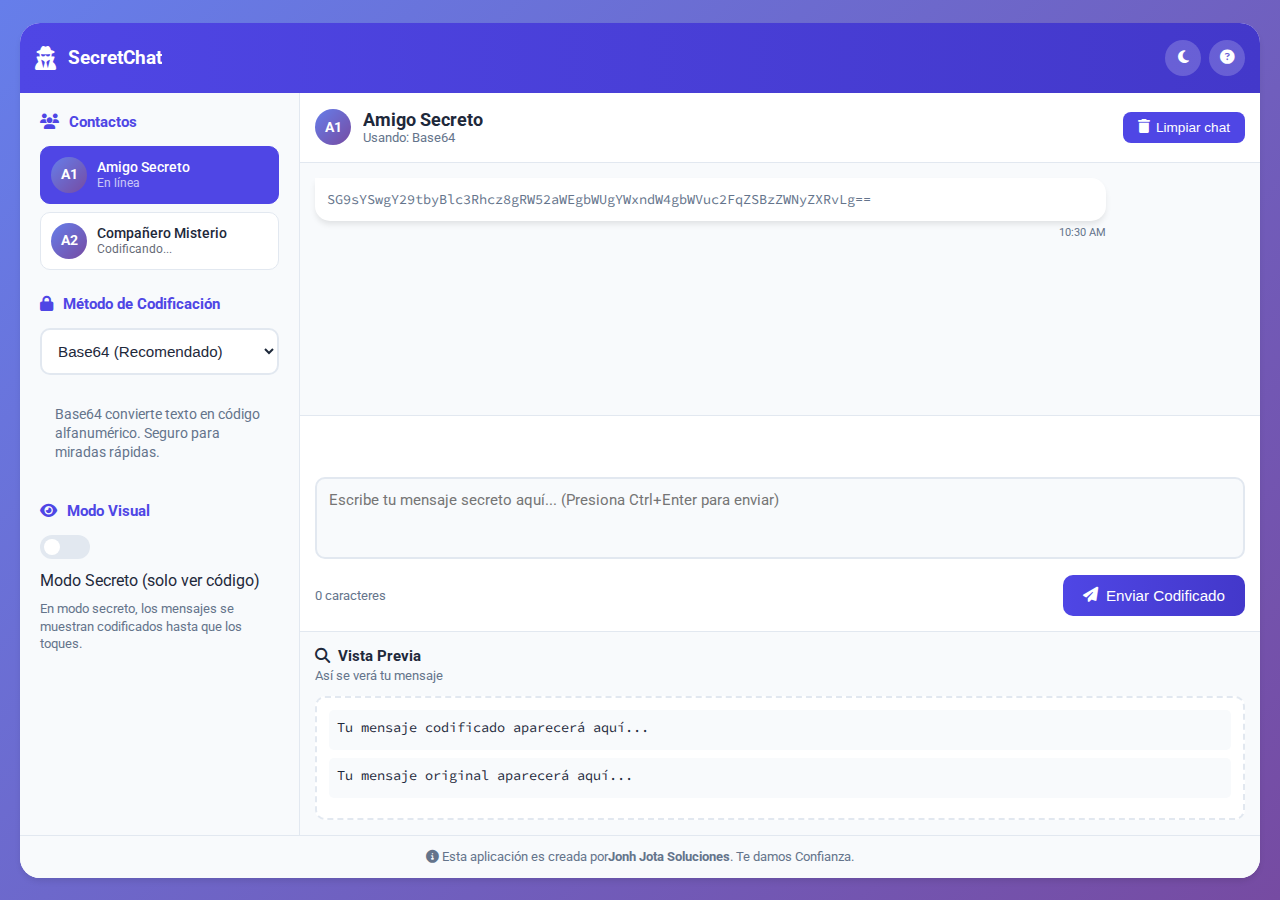
<file: index.html>
<!DOCTYPE html>
<html lang="es">
<head>
    <meta charset="UTF-8">
    <meta name="viewport" content="width=device-width, initial-scale=1.0">
    <title>SecretChat - Mensajes Codificados</title>
    <link rel="stylesheet" href="style.css">
    <link rel="stylesheet" href="https://cdnjs.cloudflare.com/ajax/libs/font-awesome/6.4.0/css/all.min.css">
    <link href="https://fonts.googleapis.com/css2?family=Roboto:wght@300;400;500;700&family=Source+Code+Pro&display=swap" rel="stylesheet">
</head>
<body>
    <div class="app-container">
        <!-- Encabezado -->
        <header class="app-header">
    <div class="header-left">
        <button class="sidebar-toggle" id="sidebarToggle">
            <i class="fas fa-bars"></i>
        </button>
        <i class="fas fa-user-secret logo-icon"></i>
        <h1>SecretChat</h1>
    </div>
    <div class="header-right">
        <div class="user-info" id="userInfo" style="display: none;">
            <!-- Info de usuario se insertará aquí -->
        </div>
        <button id="themeToggle" class="icon-btn" title="Cambiar tema">
            <i class="fas fa-moon"></i>
        </button>
        <button id="helpBtn" class="icon-btn" title="Ayuda">
            <i class="fas fa-question-circle"></i>
        </button>
    </div>
</header> 

        <div class="main-content">
            <!-- Panel izquierdo: Contactos/Métodos -->
            <aside class="sidebar">
                <div class="sidebar-section">
                    <h3><i class="fas fa-users"></i> Contactos</h3>
                    <div class="contacts-list">
                        <div class="contact active" data-contact="amigo1">
                            <div class="contact-avatar">A1</div>
                            <div class="contact-info">
                                <span class="contact-name">Amigo Secreto</span>
                                <span class="contact-status">En línea</span>
                            </div>
                        </div>
                        <div class="contact" data-contact="amigo2">
                            <div class="contact-avatar">A2</div>
                            <div class="contact-info">
                                <span class="contact-name">Compañero Misterio</span>
                                <span class="contact-status">Codificando...</span>
                            </div>
                        </div>
                    </div>
                </div>

                <div class="sidebar-section">
                    <h3><i class="fas fa-lock"></i> Método de Codificación</h3>
                    <div class="encoding-methods">
                        <select id="encodingMethod" class="method-select">
                            <option value="base64">Base64 (Recomendado)</option>
                            <option value="caesar">Cifrado César</option>
                            <option value="reverse">Texto Invertido</option>
                            <option value="binary">Código Binario</option>
                            <option value="hex">Hexadecimal</option>
                            <option value="morse">Código Morse</option>
                        </select>
                        
                        <!-- Configuración extra para César -->
                        <div id="caesarConfig" class="method-config" style="display: none;">
                            <label>Desplazamiento:</label>
                            <input type="range" id="caesarShift" min="1" max="25" value="3">
                            <span id="shiftValue">3</span>
                        </div>

                        <div class="method-info">
                            <p id="methodDescription">
                                Base64 convierte texto en código alfanumérico. Seguro para miradas rápidas.
                            </p>
                        </div>
                    </div>
                </div>

                <div class="sidebar-section">
                    <h3><i class="fas fa-eye"></i> Modo Visual</h3>
                    <div class="visual-mode">
                        <label class="switch">
                            <input type="checkbox" id="secretModeToggle">
                            <span class="slider"></span>
                        </label>
                        <span>Modo Secreto (solo ver código)</span>
                    </div>
                    <p class="mode-help">
                        En modo secreto, los mensajes se muestran codificados hasta que los toques.
                    </p>
                </div>
            </aside>

            <!-- Panel central: Chat -->
            <main class="chat-container">
                <!-- Encabezado del chat -->
                <div class="chat-header">
                    <div class="current-contact">
                        <div class="contact-avatar">A1</div>
                        <div>
                            <h2>Amigo Secreto</h2>
                            <p>Usando: <span id="currentMethod">Base64</span></p>
                        </div>
                    </div>
                    <button id="clearChat" class="btn-small">
                        <i class="fas fa-trash"></i> Limpiar chat
                    </button>
                </div>

                <!-- Área de mensajes -->
                <div class="messages-container" id="messagesContainer">
                    <!-- Los mensajes aparecerán aquí dinámicamente -->
                    <div class="message received">
                        <div class="message-content">
                            <div class="encoded-text">SG9sYSwgY29tbyBlc3Rhcz8gRW52aWEgbWUgYWxndW4gbWVuc2FqZSBzZWNyZXRvLg==</div>
                            <div class="decoded-text">Hola, como estas? Enviame algun mensaje secreto.</div>
                        </div>
                        <div class="message-time">10:30 AM</div>
                    </div>
                </div>

                <!-- Panel de entrada -->
                <div class="input-container">
                    <div class="input-actions">
                        <button id="toggleView" class="icon-btn" title="Ver codificado/decodificado">
                            <i class="fas fa-eye"></i>
                        </button>
                        <button id="encodeBtn" class="icon-btn" title="Codificar texto">
                            <i class="fas fa-lock"></i>
                        </button>
                        <button id="decodeBtn" class="icon-btn" title="Decodificar texto">
                            <i class="fas fa-unlock"></i>
                        </button>
                    </div>
                    
                    <textarea 
                        id="messageInput" 
                        placeholder="Escribe tu mensaje secreto aquí... (Presiona Ctrl+Enter para enviar)"
                        rows="3"></textarea>
                    
                    <div class="send-container">
                        <div class="char-count">
                            <span id="charCount">0</span> caracteres
                        </div>
                        <button id="sendBtn" class="send-btn">
                            <i class="fas fa-paper-plane"></i> Enviar Codificado
                        </button>
                    </div>
                </div>

                <!-- Panel de vista previa -->
                <div class="preview-container">
                    <div class="preview-header">
                        <h4><i class="fas fa-search"></i> Vista Previa</h4>
                        <small>Así se verá tu mensaje</small>
                    </div>
                    <div class="preview-box">
                        <div class="preview-encoded" id="previewEncoded">
                            Tu mensaje codificado aparecerá aquí...
                        </div>
                        <div class="preview-decoded" id="previewDecoded">
                            Tu mensaje original aparecerá aquí...
                        </div>
                    </div>
                </div>
            </main>
        </div>

        <!-- Pie de página -->
        <footer class="app-footer">
            <p>
                <i class="fas fa-info-circle"></i> 
                Esta aplicación es creada por<strong>Jonh Jota Soluciones</strong>. 
                Te damos Confianza.
            </p>
        </footer>
    </div>

    <!-- Modal de ayuda -->
    <div id="helpModal" class="modal">
        <div class="modal-content">
            <span class="close-modal">&times;</span>
            <h2><i class="fas fa-question-circle"></i> Cómo usar SecretChat</h2>
            <div class="help-steps">
                <div class="step">
                    <div class="step-number">1</div>
                    <h3>Selecciona un método</h3>
                    <p>Elige cómo quieres codificar tus mensajes en el panel izquierdo.</p>
                </div>
                <div class="step">
                    <div class="step-number">2</div>
                    <h3>Escribe tu mensaje</h3>
                    <p>Escribe en el área de texto. Verás una vista previa automática.</p>
                </div>
                <div class="step">
                    <div class="step-number">3</div>
                    <h3>Envía y revela</h3>
                    <p>Envía tu mensaje codificado. Toca los mensajes para revelarlos.</p>
                </div>
            </div>
        </div>
    </div>

    <script src="script.js"></script>
</body>

</html>
</file>
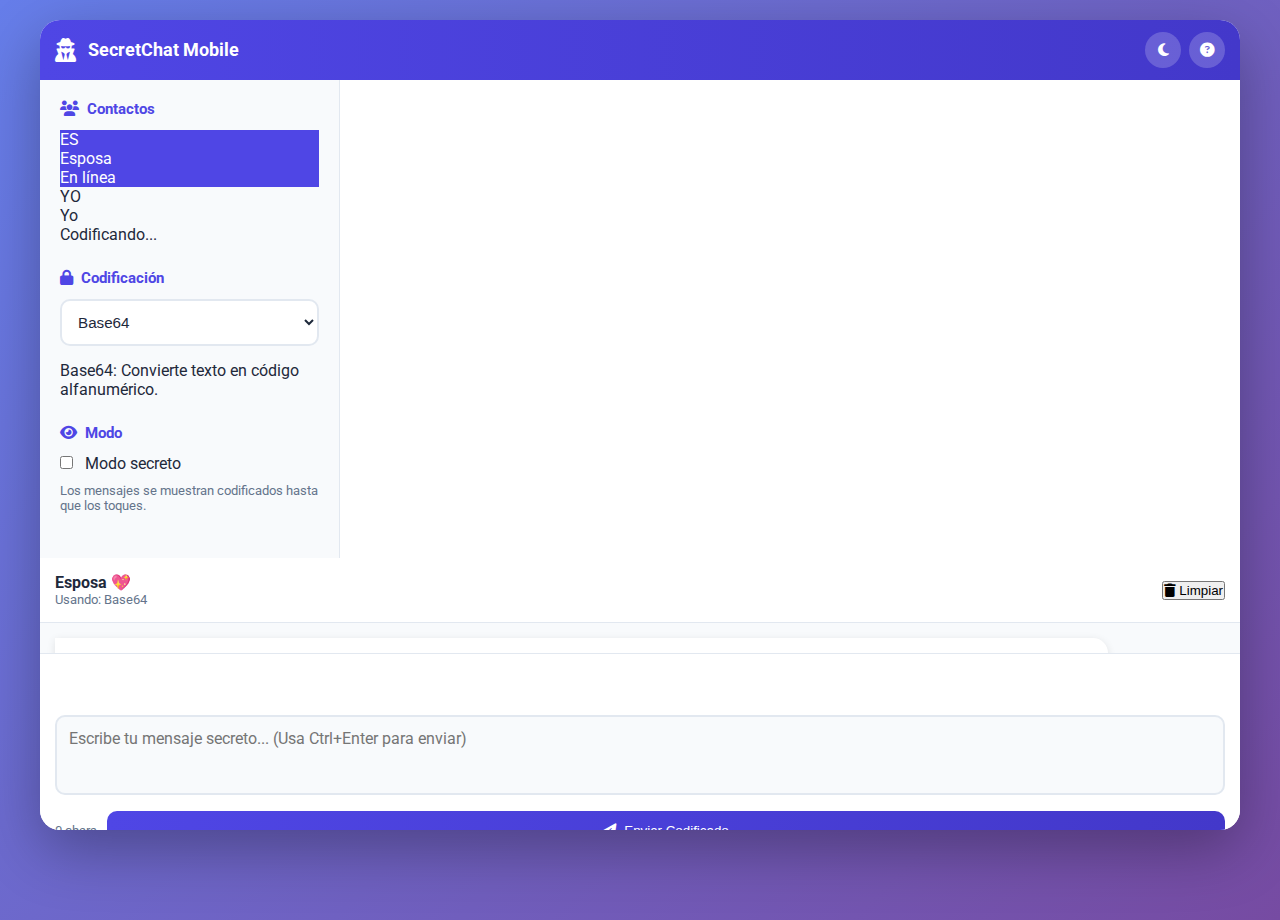
<file: index-responsive.html>
<!DOCTYPE html>
<html lang="es">
<head>
    <meta charset="UTF-8">
    <meta name="viewport" content="width=device-width, initial-scale=1.0, maximum-scale=1.0, user-scalable=no">
    <meta name="apple-mobile-web-app-capable" content="yes">
    <meta name="mobile-web-app-capable" content="yes">
    <title>SecretChat Mobile - Mensajes Codificados</title>
    <link rel="stylesheet" href="https://cdnjs.cloudflare.com/ajax/libs/font-awesome/6.4.0/css/all.min.css">
    <link href="https://fonts.googleapis.com/css2?family=Roboto:wght@300;400;500;700&family=Source+Code+Pro&display=swap" rel="stylesheet">
    <style>
        /* ========== ESTILOS RESPONSIVE TODO EN UNO ========== */
        * {
            margin: 0;
            padding: 0;
            box-sizing: border-box;
            -webkit-tap-highlight-color: transparent;
        }
        
        :root {
            --primary: #4f46e5;
            --primary-dark: #4338ca;
            --bg: #ffffff;
            --surface: #f8fafc;
            --text: #1e293b;
            --text-light: #64748b;
            --border: #e2e8f0;
            --shadow: 0 2px 8px rgba(0,0,0,0.1);
        }
        
        body.dark-mode {
            --primary: #a78bfa;
            --primary-dark: #8b5cf6;
            --bg: #1e1e2e;
            --surface: #2d3748;
            --text: #e2e8f0;
            --text-light: #a0aec0;
            --border: #4a5568;
        }
        
        body {
            font-family: 'Roboto', sans-serif;
            background: linear-gradient(135deg, #667eea 0%, #764ba2 100%);
            min-height: 100vh;
            padding: 0;
            margin: 0;
            color: var(--text);
            transition: background 0.3s;
        }
        
        .app-container {
            width: 100%;
            height: 100vh;
            background: var(--bg);
            display: flex;
            flex-direction: column;
            overflow: hidden;
        }
        
        /* ========== HEADER MOBILE ========== */
        .app-header {
            display: flex;
            justify-content: space-between;
            align-items: center;
            padding: 15px;
            background: linear-gradient(90deg, var(--primary), var(--primary-dark));
            color: white;
            height: 60px;
            flex-shrink: 0;
        }
        
        .header-left {
            display: flex;
            align-items: center;
            gap: 12px;
            flex: 1;
        }
        
        .menu-toggle {
            background: none;
            border: none;
            color: white;
            font-size: 1.2rem;
            width: 40px;
            height: 40px;
            display: flex;
            align-items: center;
            justify-content: center;
            border-radius: 8px;
        }
        
        .menu-toggle:active {
            background: rgba(255,255,255,0.2);
        }
        
        .logo-icon {
            font-size: 1.5rem;
        }
        
        .app-header h1 {
            font-size: 1.1rem;
            white-space: nowrap;
            overflow: hidden;
            text-overflow: ellipsis;
        }
        
        .header-right {
            display: flex;
            gap: 8px;
        }
        
        .icon-btn {
            width: 36px;
            height: 36px;
            border-radius: 50%;
            background: rgba(255,255,255,0.2);
            border: none;
            color: white;
            display: flex;
            align-items: center;
            justify-content: center;
            font-size: 0.9rem;
        }
        
        /* ========== SIDEBAR MOBILE ========== */
        .sidebar {
            position: fixed;
            top: 60px;
            left: -100%;
            width: 100%;
            height: calc(100vh - 60px);
            background: var(--surface);
            z-index: 1000;
            transition: left 0.3s ease;
            overflow-y: auto;
            padding: 20px;
            border-top: 1px solid var(--border);
        }
        
        .sidebar.active {
            left: 0;
        }
        
        .sidebar-section {
            margin-bottom: 25px;
        }
        
        .sidebar-section h3 {
            color: var(--primary);
            font-size: 0.95rem;
            margin-bottom: 12px;
            display: flex;
            align-items: center;
            gap: 8px;
        }
        
        .method-select {
            width: 100%;
            padding: 12px;
            border: 2px solid var(--border);
            border-radius: 10px;
            background: var(--bg);
            color: var(--text);
            font-size: 0.95rem;
            margin-bottom: 15px;
        }
        
        /* ========== CHAT AREA ========== */
        .chat-area {
            flex: 1;
            display: flex;
            flex-direction: column;
            overflow: hidden;
        }
        
        .chat-header {
            padding: 15px;
            border-bottom: 1px solid var(--border);
            display: flex;
            justify-content: space-between;
            align-items: center;
            flex-shrink: 0;
        }
        
        .contact-info h2 {
            font-size: 1rem;
        }
        
        .contact-info p {
            font-size: 0.8rem;
            color: var(--text-light);
        }
        
        .messages-container {
            flex: 1;
            padding: 15px;
            overflow-y: auto;
            background: var(--surface);
            -webkit-overflow-scrolling: touch;
        }
        
        .message {
            max-width: 90%;
            margin-bottom: 15px;
            animation: fadeIn 0.3s;
        }
        
        @keyframes fadeIn {
            from { opacity: 0; transform: translateY(10px); }
            to { opacity: 1; transform: translateY(0); }
        }
        
        .message.sent {
            margin-left: auto;
        }
        
        .message-content {
            background: var(--bg);
            padding: 12px;
            border-radius: 15px;
            border-top-left-radius: 0;
            box-shadow: var(--shadow);
            word-break: break-word;
        }
        
        .message.sent .message-content {
            background: var(--primary);
            color: white;
            border-top-left-radius: 15px;
            border-top-right-radius: 0;
        }
        
        .encoded-text {
            font-family: 'Source Code Pro', monospace;
            font-size: 0.85rem;
            color: var(--text-light);
            word-break: break-all;
        }
        
        .decoded-text {
            display: none;
            margin-top: 10px;
            padding-top: 10px;
            border-top: 1px dashed var(--border);
        }
        
        .message.show-decoded .decoded-text {
            display: block;
        }
        
        .message.show-decoded .encoded-text {
            display: none;
        }
        
        .message-time {
            font-size: 0.7rem;
            color: var(--text-light);
            margin-top: 5px;
            text-align: right;
        }
        
        /* ========== INPUT AREA ========== */
        .input-area {
            padding: 15px;
            border-top: 1px solid var(--border);
            background: var(--bg);
            flex-shrink: 0;
        }
        
        .input-actions {
            display: flex;
            gap: 8px;
            margin-bottom: 10px;
            flex-wrap: wrap;
        }
        
        textarea {
            width: 100%;
            padding: 12px;
            border: 2px solid var(--border);
            border-radius: 10px;
            background: var(--surface);
            color: var(--text);
            font-family: 'Roboto', sans-serif;
            font-size: 16px; /* Evita zoom en iOS */
            resize: none;
            min-height: 80px;
            max-height: 150px;
        }
        
        textarea:focus {
            outline: none;
            border-color: var(--primary);
        }
        
        .send-row {
            display: flex;
            justify-content: space-between;
            align-items: center;
            margin-top: 12px;
            gap: 10px;
        }
        
        .char-count {
            font-size: 0.8rem;
            color: var(--text-light);
        }
        
        .send-btn {
            background: linear-gradient(90deg, var(--primary), var(--primary-dark));
            color: white;
            border: none;
            padding: 12px 20px;
            border-radius: 10px;
            font-weight: 500;
            display: flex;
            align-items: center;
            gap: 8px;
            flex: 1;
            justify-content: center;
        }
        
        /* ========== BOTÓN FLOTANTE ========== */
        .float-btn {
            position: fixed;
            bottom: 20px;
            right: 20px;
            width: 50px;
            height: 50px;
            border-radius: 50%;
            background: var(--primary);
            color: white;
            border: none;
            box-shadow: var(--shadow);
            z-index: 100;
            display: flex;
            align-items: center;
            justify-content: center;
            font-size: 1.2rem;
        }
        
        /* ========== MEDIA QUERIES ========== */
        @media (min-width: 768px) {
            .app-container {
                max-width: 1200px;
                margin: 20px auto;
                height: 90vh;
                border-radius: 20px;
                box-shadow: 0 20px 60px rgba(0,0,0,0.3);
            }
            
            .main-content {
                display: flex;
                flex-direction: row;
            }
            
            .sidebar {
                position: relative;
                top: 0;
                left: 0;
                width: 300px;
                height: auto;
                border-right: 1px solid var(--border);
                border-top: none;
            }
            
            .menu-toggle {
                display: none;
            }
            
            .float-btn {
                display: none;
            }
        }
        
        /* ========== UTILITIES ========== */
        .hidden {
            display: none !important;
        }
        
        .active {
            background: var(--primary) !important;
            color: white !important;
        }
        
        /* Mejoras para iOS */
        @supports (-webkit-touch-callout: none) {
            textarea, input {
                font-size: 16px;
            }
        }
    </style>
</head>
<body>
    <div class="app-container">
        <!-- Header Mobile -->
        <header class="app-header">
            <div class="header-left">
                <button class="menu-toggle" id="menuToggle">
                    <i class="fas fa-bars"></i>
                </button>
                <i class="fas fa-user-secret logo-icon"></i>
                <h1>SecretChat Mobile</h1>
            </div>
            <div class="header-right">
                <button id="themeToggle" class="icon-btn" title="Tema">
                    <i class="fas fa-moon"></i>
                </button>
                <button id="helpBtn" class="icon-btn" title="Ayuda">
                    <i class="fas fa-question-circle"></i>
                </button>
            </div>
        </header>
        
        <!-- Sidebar Mobile -->
        <div class="sidebar" id="sidebar">
            <div class="sidebar-section">
                <h3><i class="fas fa-users"></i> Contactos</h3>
                <div class="contacts-list">
                    <div class="contact active">
                        <div class="contact-avatar">ES</div>
                        <div class="contact-info">
                            <div class="contact-name">Esposa</div>
                            <div class="contact-status">En línea</div>
                        </div>
                    </div>
                    <div class="contact">
                        <div class="contact-avatar">YO</div>
                        <div class="contact-info">
                            <div class="contact-name">Yo</div>
                            <div class="contact-status">Codificando...</div>
                        </div>
                    </div>
                </div>
            </div>
            
            <div class="sidebar-section">
                <h3><i class="fas fa-lock"></i> Codificación</h3>
                <select id="encodingMethod" class="method-select">
                    <option value="base64">Base64</option>
                    <option value="caesar">César</option>
                    <option value="reverse">Invertido</option>
                    <option value="binary">Binario</option>
                </select>
                
                <div class="method-info">
                    <p>Base64: Convierte texto en código alfanumérico.</p>
                </div>
            </div>
            
            <div class="sidebar-section">
                <h3><i class="fas fa-eye"></i> Modo</h3>
                <div style="display: flex; align-items: center; gap: 12px; margin-bottom: 10px;">
                    <label class="switch">
                        <input type="checkbox" id="secretMode">
                        <span class="slider"></span>
                    </label>
                    <span>Modo secreto</span>
                </div>
                <p style="font-size: 0.8rem; color: var(--text-light);">
                    Los mensajes se muestran codificados hasta que los toques.
                </p>
            </div>
        </div>
        
        <!-- Chat Area -->
        <div class="chat-area">
            <div class="chat-header">
                <div class="contact-info">
                    <h2>Esposa 💖</h2>
                    <p>Usando: <span id="currentMethod">Base64</span></p>
                </div>
                <button id="clearChat" class="btn-small">
                    <i class="fas fa-trash"></i> Limpiar
                </button>
            </div>
            
            <div class="messages-container" id="messagesContainer">
                <!-- Mensajes aparecerán aquí -->
                <div class="message received">
                    <div class="message-content">
                        <div class="encoded-text">SG9sYSwgY29tbyBlc3Rhcz8gRW52aWEgbWUgdW4gbWVuc2FqZSBzZWNyZXRvLg==</div>
                        <div class="decoded-text">Hola, ¿cómo estás? Envíame un mensaje secreto.</div>
                    </div>
                    <div class="message-time">Hoy 10:30</div>
                </div>
            </div>
            
            <div class="input-area">
                <div class="input-actions">
                    <button id="encodeBtn" class="icon-btn">
                        <i class="fas fa-lock"></i>
                    </button>
                    <button id="decodeBtn" class="icon-btn">
                        <i class="fas fa-unlock"></i>
                    </button>
                    <button id="toggleView" class="icon-btn">
                        <i class="fas fa-eye"></i>
                    </button>
                </div>
                
                <textarea 
                    id="messageInput" 
                    placeholder="Escribe tu mensaje secreto... (Usa Ctrl+Enter para enviar)"
                    rows="2"></textarea>
                
                <div class="send-row">
                    <div class="char-count">
                        <span id="charCount">0</span> chars
                    </div>
                    <button id="sendBtn" class="send-btn">
                        <i class="fas fa-paper-plane"></i> Enviar Codificado
                    </button>
                </div>
            </div>
        </div>
        
        <!-- Botón flotante para vista previa -->
        <button class="float-btn" id="previewToggle" title="Vista previa">
            <i class="fas fa-eye"></i>
        </button>
    </div>

    <!-- JavaScript incluido -->
    <script>
        // ========== VARIABLES GLOBALES ==========
        let currentEncoding = 'base64';
        let messages = [];
        let isDarkMode = false;
        
        // ========== FUNCIONES DE CODIFICACIÓN ==========
        function encodeBase64(text) {
            try {
                return btoa(unescape(encodeURIComponent(text)));
            } catch {
                return text;
            }
        }
        
        function decodeBase64(text) {
            try {
                return decodeURIComponent(escape(atob(text)));
            } catch {
                return text;
            }
        }
        
        function encodeCaesar(text, shift = 3) {
            return text.split('').map(char => {
                const code = char.charCodeAt(0);
                if (code >= 65 && code <= 90) {
                    return String.fromCharCode(((code - 65 + shift) % 26) + 65);
                }
                if (code >= 97 && code <= 122) {
                    return String.fromCharCode(((code - 97 + shift) % 26) + 97);
                }
                return char;
            }).join('');
        }
        
        function decodeCaesar(text, shift = 3) {
            return encodeCaesar(text, 26 - shift);
        }
        
        function encodeReverse(text) {
            return text.split('').reverse().join('');
        }
        
        // ========== FUNCIONES PRINCIPALES ==========
        function encodeText(text) {
            switch(currentEncoding) {
                case 'base64': return encodeBase64(text);
                case 'caesar': return encodeCaesar(text, 3);
                case 'reverse': return encodeReverse(text);
                case 'binary': 
                    return text.split('').map(c => 
                        c.charCodeAt(0).toString(2).padStart(8, '0')
                    ).join(' ');
                default: return text;
            }
        }
        
        function decodeText(text) {
            switch(currentEncoding) {
                case 'base64': return decodeBase64(text);
                case 'caesar': return decodeCaesar(text, 3);
                case 'reverse': return encodeReverse(text);
                case 'binary':
                    return text.split(' ').map(bin => 
                        String.fromCharCode(parseInt(bin, 2))
                    ).join('');
                default: return text;
            }
        }
        
        function sendMessage() {
            const input = document.getElementById('messageInput');
            const text = input.value.trim();
            
            if (!text) {
                alert('Escribe un mensaje primero');
                return;
            }
            
            const message = {
                id: Date.now(),
                text: text,
                encoded: encodeText(text),
                time: new Date().toLocaleTimeString([], {hour: '2-digit', minute:'2-digit'}),
                sender: 'user'
            };
            
            messages.push(message);
            addMessageToDOM(message);
            input.value = '';
            updateCharCount();
            
            // Cerrar sidebar en móvil
            if (window.innerWidth < 768) {
                document.getElementById('sidebar').classList.remove('active');
            }
            
            // Enfocar input
            input.focus();
        }
        
        function addMessageToDOM(message) {
            const container = document.getElementById('messagesContainer');
            const isSent = message.sender === 'user';
            
            const msgDiv = document.createElement('div');
            msgDiv.className = `message ${isSent ? 'sent' : 'received'}`;
            
            msgDiv.innerHTML = `
                <div class="message-content">
                    <div class="encoded-text">${message.encoded}</div>
                    <div class="decoded-text">${message.text}</div>
                </div>
                <div class="message-time">${message.time}</div>
            `;
            
            container.appendChild(msgDiv);
            container.scrollTop = container.scrollHeight;
            
            // Click para revelar
            msgDiv.addEventListener('click', function() {
                this.classList.toggle('show-decoded');
            });
        }
        
        function updateCharCount() {
            const text = document.getElementById('messageInput').value;
            document.getElementById('charCount').textContent = text.length;
        }
        
        // ========== EVENT LISTENERS ==========
        document.addEventListener('DOMContentLoaded', function() {
            // Menu toggle
            document.getElementById('menuToggle').addEventListener('click', function() {
                document.getElementById('sidebar').classList.toggle('active');
            });
            
            // Preview toggle
            document.getElementById('previewToggle').addEventListener('click', function() {
                alert('Vista previa - Próxima función');
            });
            
            // Theme toggle
            document.getElementById('themeToggle').addEventListener('click', function() {
                isDarkMode = !isDarkMode;
                document.body.classList.toggle('dark-mode', isDarkMode);
                const icon = this.querySelector('i');
                icon.className = isDarkMode ? 'fas fa-sun' : 'fas fa-moon';
            });
            
            // Encoding method
            document.getElementById('encodingMethod').addEventListener('change', function() {
                currentEncoding = this.value;
                document.getElementById('currentMethod').textContent = 
                    this.options[this.selectedIndex].text;
            });
            
            // Input events
            const messageInput = document.getElementById('messageInput');
            messageInput.addEventListener('input', updateCharCount);
            messageInput.addEventListener('keydown', function(e) {
                if (e.ctrlKey && e.key === 'Enter') {
                    e.preventDefault();
                    sendMessage();
                }
            });
            
            // Send button
            document.getElementById('sendBtn').addEventListener('click', sendMessage);
            
            // Encode/decode buttons
            document.getElementById('encodeBtn').addEventListener('click', function() {
                const input = document.getElementById('messageInput');
                input.value = encodeText(input.value);
                updateCharCount();
            });
            
            document.getElementById('decodeBtn').addEventListener('click', function() {
                const input = document.getElementById('messageInput');
                input.value = decodeText(input.value);
                updateCharCount();
            });
            
            // Toggle view
            document.getElementById('toggleView').addEventListener('click', function() {
                document.querySelectorAll('.message').forEach(msg => {
                    msg.classList.toggle('show-decoded');
                });
            });
            
            // Clear chat
            document.getElementById('clearChat').addEventListener('click', function() {
                if (confirm('¿Borrar todo el chat?')) {
                    document.getElementById('messagesContainer').innerHTML = '';
                    messages = [];
                }
            });
            
            // Cerrar sidebar al tocar fuera (solo móvil)
            document.addEventListener('click', function(event) {
                const sidebar = document.getElementById('sidebar');
                const menuToggle = document.getElementById('menuToggle');
                
                if (window.innerWidth < 768 && 
                    sidebar.classList.contains('active') &&
                    !sidebar.contains(event.target) &&
                    !menuToggle.contains(event.target)) {
                    sidebar.classList.remove('active');
                }
            });
            
            // Inicializar
            updateCharCount();
        });
    </script>
</body>
</html>
</file>
<file: style.css>
/* Reset y estilos base */
* {
    margin: 0;
    padding: 0;
    box-sizing: border-box;
}

:root {
    --primary-color: #4f46e5;
    --primary-dark: #4338ca;
    --background: #ffffff;
    --surface: #f8fafc;
    --text: #1e293b;
    --text-secondary: #64748b;
    --border: #e2e8f0;
    --shadow: 0 4px 6px -1px rgba(0, 0, 0, 0.1);
}

.dark-mode {
    --primary-color: #a78bfa;
    --primary-dark: #8b5cf6;
    --background: #1e1e2e;
    --surface: #2d3748;
    --text: #e2e8f0;
    --text-secondary: #a0aec0;
    --border: #4a5568;
    --shadow: 0 4px 6px -1px rgba(0, 0, 0, 0.3);
}

body {
    font-family: 'Roboto', sans-serif;
    background: linear-gradient(135deg, #667eea 0%, #764ba2 100%);
    min-height: 100vh;
    display: flex;
    justify-content: center;
    align-items: center;
    padding: 10px;
    transition: background 0.3s;
    color: var(--text);
}

.dark-mode body {
    background: linear-gradient(135deg, #2c3e50 0%, #1a1a2e 100%);
}

.app-container {
    width: 100%;
    max-width: 100%;
    height: 100vh;
    background: var(--background);
    border-radius: 0;
    box-shadow: none;
    display: flex;
    flex-direction: column;
    overflow: hidden;
    transition: all 0.3s;
}

/* Para tablets y escritorio */
@media (min-width: 768px) {
    body {
        padding: 20px;
    }
    
    .app-container {
        max-width: 1400px;
        height: 95vh;
        border-radius: 20px;
        box-shadow: var(--shadow);
    }
}

/* Header - Mobile First */
.app-header {
    display: flex;
    justify-content: space-between;
    align-items: center;
    padding: 15px;
    background: linear-gradient(90deg, var(--primary-color), var(--primary-dark));
    color: white;
    min-height: 70px;
}

.header-left {
    display: flex;
    align-items: center;
    gap: 12px;
    flex: 1;
}

.logo-icon {
    font-size: 1.5rem;
}

.app-header h1 {
    font-size: 1.2rem;
    white-space: nowrap;
    overflow: hidden;
    text-overflow: ellipsis;
}

.header-right {
    display: flex;
    gap: 8px;
}

.icon-btn {
    background: rgba(255, 255, 255, 0.2);
    border: none;
    border-radius: 50%;
    width: 36px;
    height: 36px;
    color: white;
    cursor: pointer;
    display: flex;
    align-items: center;
    justify-content: center;
    font-size: 0.9rem;
}

/* Contenido principal */
.main-content {
    display: flex;
    flex-direction: column;
    flex: 1;
    overflow: hidden;
}

/* Sidebar para mobile - oculto por defecto */
.sidebar {
    position: fixed;
    top: 70px;
    left: -100%;
    width: 100%;
    height: calc(100vh - 70px);
    background: var(--surface);
    padding: 20px;
    overflow-y: auto;
    z-index: 1000;
    transition: left 0.3s ease;
    border-top: 1px solid var(--border);
}

.sidebar.active {
    left: 0;
}

.sidebar-toggle {
    display: block;
    background: none;
    border: none;
    color: white;
    font-size: 1.2rem;
    cursor: pointer;
    padding: 5px;
}

/* Para tablets y escritorio */
@media (min-width: 768px) {
    .main-content {
        flex-direction: row;
    }
    
    .sidebar {
        position: relative;
        top: 0;
        left: 0;
        width: 280px;
        height: auto;
        border-right: 1px solid var(--border);
        border-top: none;
    }
    
    .sidebar-toggle {
        display: none;
    }
}

.sidebar-section {
    margin-bottom: 25px;
}

.sidebar-section h3 {
    display: flex;
    align-items: center;
    gap: 10px;
    margin-bottom: 15px;
    color: var(--primary-color);
    font-size: 0.95rem;
}

/* Contactos */
.contacts-list {
    display: flex;
    flex-direction: column;
    gap: 8px;
}

.contact {
    display: flex;
    align-items: center;
    gap: 10px;
    padding: 10px;
    border-radius: 10px;
    cursor: pointer;
    transition: all 0.3s;
    background: var(--background);
    border: 1px solid var(--border);
}

.contact:hover {
    background: var(--surface);
}

.contact.active {
    background: var(--primary-color);
    color: white;
    border-color: var(--primary-color);
}

.contact-avatar {
    width: 36px;
    height: 36px;
    border-radius: 50%;
    background: linear-gradient(135deg, #667eea, #764ba2);
    display: flex;
    align-items: center;
    justify-content: center;
    font-weight: bold;
    color: white;
    font-size: 0.9rem;
}

.contact-info {
    display: flex;
    flex-direction: column;
    flex: 1;
    min-width: 0;
}

.contact-name {
    font-weight: 500;
    font-size: 0.9rem;
    white-space: nowrap;
    overflow: hidden;
    text-overflow: ellipsis;
}

.contact-status {
    font-size: 0.75rem;
    opacity: 0.7;
}

/* Métodos de codificación */
.method-select {
    width: 100%;
    padding: 12px;
    border: 2px solid var(--border);
    border-radius: 10px;
    background: var(--background);
    font-size: 0.95rem;
    margin-bottom: 15px;
    color: var(--text);
}

.method-select:focus {
    outline: none;
    border-color: var(--primary-color);
}

.method-config {
    background: var(--surface);
    padding: 15px;
    border-radius: 10px;
    margin-bottom: 15px;
}

.method-info {
    background: var(--surface);
    padding: 15px;
    border-radius: 10px;
    font-size: 0.85rem;
    color: var(--text-secondary);
    line-height: 1.4;
}

/* Modo visual */
.visual-mode {
    display: flex;
    align-items: center;
    gap: 12px;
    margin-bottom: 10px;
    flex-wrap: wrap;
}

.switch {
    position: relative;
    display: inline-block;
    width: 50px;
    height: 24px;
    flex-shrink: 0;
}

.switch input {
    opacity: 0;
    width: 0;
    height: 0;
}

.slider {
    position: absolute;
    cursor: pointer;
    top: 0;
    left: 0;
    right: 0;
    bottom: 0;
    background-color: var(--border);
    transition: .4s;
    border-radius: 24px;
}

.slider:before {
    position: absolute;
    content: "";
    height: 16px;
    width: 16px;
    left: 4px;
    bottom: 4px;
    background-color: white;
    transition: .4s;
    border-radius: 50%;
}

input:checked + .slider {
    background-color: var(--primary-color);
}

input:checked + .slider:before {
    transform: translateX(26px);
}

.mode-help {
    font-size: 0.8rem;
    color: var(--text-secondary);
    margin-top: 5px;
    line-height: 1.4;
}

/* Chat Container */
.chat-container {
    flex: 1;
    display: flex;
    flex-direction: column;
    padding: 0;
    overflow: hidden;
}

.chat-header {
    display: flex;
    justify-content: space-between;
    align-items: center;
    padding: 15px;
    border-bottom: 1px solid var(--border);
    background: var(--background);
    min-height: 70px;
}

.current-contact {
    display: flex;
    align-items: center;
    gap: 12px;
    flex: 1;
    min-width: 0;
}

.current-contact h2 {
    font-size: 1.1rem;
    white-space: nowrap;
    overflow: hidden;
    text-overflow: ellipsis;
}

.current-contact p {
    font-size: 0.8rem;
    color: var(--text-secondary);
}

.btn-small {
    background: var(--primary-color);
    color: white;
    border: none;
    padding: 8px 15px;
    border-radius: 8px;
    cursor: pointer;
    display: flex;
    align-items: center;
    gap: 6px;
    transition: all 0.3s;
    font-size: 0.85rem;
    white-space: nowrap;
}

.btn-small:hover {
    background: var(--primary-dark);
}

/* Mensajes */
.messages-container {
    flex: 1;
    padding: 15px;
    overflow-y: auto;
    background: var(--surface);
    -webkit-overflow-scrolling: touch; /* Suave scroll en iOS */
}

.message {
    max-width: 85%;
    margin-bottom: 15px;
    animation: fadeIn 0.3s;
}

@keyframes fadeIn {
    from { opacity: 0; transform: translateY(10px); }
    to { opacity: 1; transform: translateY(0); }
}

.message.sent {
    margin-left: auto;
}

.message-content {
    background: var(--background);
    padding: 12px;
    border-radius: 15px;
    border-top-left-radius: 0;
    box-shadow: var(--shadow);
    position: relative;
    cursor: pointer;
    transition: all 0.3s;
    word-break: break-word;
}

.message.sent .message-content {
    background: var(--primary-color);
    color: white;
    border-top-left-radius: 15px;
    border-top-right-radius: 0;
}

.message-content:hover {
    transform: translateY(-2px);
    box-shadow: 0 6px 16px rgba(0, 0, 0, 0.15);
}

.encoded-text {
    font-family: 'Source Code Pro', monospace;
    font-size: 0.85rem;
    color: var(--text-secondary);
    word-break: break-all;
    user-select: all;
    line-height: 1.4;
}

.message.sent .encoded-text {
    color: rgba(255, 255, 255, 0.9);
}

.decoded-text {
    display: none;
    margin-top: 10px;
    padding-top: 10px;
    border-top: 1px dashed var(--border);
    font-size: 0.95rem;
    line-height: 1.4;
}

.message.show-decoded .decoded-text {
    display: block;
}

.message.show-decoded .encoded-text {
    display: none;
}

.message-time {
    font-size: 0.7rem;
    color: var(--text-secondary);
    margin-top: 5px;
    text-align: right;
}

/* Input area */
.input-container {
    padding: 15px;
    background: var(--background);
    border-top: 1px solid var(--border);
}

.input-actions {
    display: flex;
    gap: 8px;
    margin-bottom: 10px;
    flex-wrap: wrap;
}

textarea {
    width: 100%;
    padding: 12px;
    border: 2px solid var(--border);
    border-radius: 10px;
    font-size: 0.95rem;
    resize: none;
    font-family: 'Roboto', sans-serif;
    transition: all 0.3s;
    background: var(--surface);
    color: var(--text);
    min-height: 80px;
    max-height: 150px;
}

textarea:focus {
    outline: none;
    border-color: var(--primary-color);
}

.send-container {
    display: flex;
    justify-content: space-between;
    align-items: center;
    margin-top: 12px;
    flex-wrap: wrap;
    gap: 10px;
}

.char-count {
    font-size: 0.8rem;
    color: var(--text-secondary);
}

.send-btn {
    background: linear-gradient(90deg, var(--primary-color), var(--primary-dark));
    color: white;
    border: none;
    padding: 12px 20px;
    border-radius: 10px;
    font-size: 0.95rem;
    font-weight: 500;
    cursor: pointer;
    display: flex;
    align-items: center;
    gap: 8px;
    transition: all 0.3s;
    flex: 1;
    justify-content: center;
}

.send-btn:hover {
    transform: translateY(-2px);
    box-shadow: 0 8px 20px rgba(79, 70, 229, 0.4);
}

@media (min-width: 480px) {
    .send-btn {
        flex: 0 0 auto;
    }
}

/* Preview */
.preview-container {
    padding: 15px;
    background: var(--surface);
    border-top: 1px solid var(--border);
    display: none; /* Oculto en mobile por defecto */
}

.preview-container.show {
    display: block;
}

@media (min-width: 768px) {
    .preview-container {
        display: block;
    }
}

.preview-header {
    margin-bottom: 12px;
}

.preview-header h4 {
    font-size: 0.95rem;
    display: flex;
    align-items: center;
    gap: 8px;
}

.preview-header small {
    font-size: 0.8rem;
    color: var(--text-secondary);
}

.preview-box {
    background: var(--background);
    border-radius: 10px;
    padding: 12px;
    border: 2px dashed var(--border);
}

.preview-encoded, .preview-decoded {
    font-family: 'Source Code Pro', monospace;
    padding: 8px;
    background: var(--surface);
    border-radius: 5px;
    margin-bottom: 8px;
    min-height: 40px;
    word-break: break-all;
    font-size: 0.85rem;
    line-height: 1.4;
}

/* Footer */
.app-footer {
    padding: 12px 15px;
    background: var(--surface);
    border-top: 1px solid var(--border);
    text-align: center;
    font-size: 0.8rem;
    color: var(--text-secondary);
    line-height: 1.4;
}

/* Modal */
.modal {
    display: none;
    position: fixed;
    top: 0;
    left: 0;
    width: 100%;
    height: 100%;
    background: rgba(0, 0, 0, 0.5);
    z-index: 2000;
    align-items: center;
    justify-content: center;
    padding: 15px;
}

.modal-content {
    background: var(--background);
    padding: 25px;
    border-radius: 15px;
    max-width: 500px;
    width: 100%;
    position: relative;
    animation: modalFade 0.3s;
    max-height: 90vh;
    overflow-y: auto;
}

@keyframes modalFade {
    from { opacity: 0; transform: scale(0.9); }
    to { opacity: 1; transform: scale(1); }
}

.close-modal {
    position: absolute;
    top: 15px;
    right: 15px;
    font-size: 24px;
    cursor: pointer;
    color: var(--text-secondary);
    width: 30px;
    height: 30px;
    display: flex;
    align-items: center;
    justify-content: center;
}

.close-modal:hover {
    color: var(--primary-color);
}

.help-steps {
    display: grid;
    grid-template-columns: 1fr;
    gap: 20px;
    margin-top: 20px;
}

@media (min-width: 480px) {
    .help-steps {
        grid-template-columns: repeat(2, 1fr);
    }
}

.step {
    text-align: center;
}

.step-number {
    width: 36px;
    height: 36px;
    background: var(--primary-color);
    color: white;
    border-radius: 50%;
    display: flex;
    align-items: center;
    justify-content: center;
    margin: 0 auto 12px;
    font-weight: bold;
    font-size: 0.9rem;
}

/* Botón flotante para vista previa en mobile */
.mobile-preview-toggle {
    position: fixed;
    bottom: 80px;
    right: 15px;
    background: var(--primary-color);
    color: white;
    border: none;
    border-radius: 50%;
    width: 50px;
    height: 50px;
    display: flex;
    align-items: center;
    justify-content: center;
    cursor: pointer;
    box-shadow: var(--shadow);
    z-index: 100;
    display: none;
}

@media (max-width: 767px) {
    .mobile-preview-toggle {
        display: flex;
    }
}

/* Info de usuario */
.user-info {
    background: rgba(255, 255, 255, 0.1);
    padding: 5px 10px;
    border-radius: 15px;
    font-size: 0.75rem;
    display: flex;
    align-items: center;
    gap: 6px;
    white-space: nowrap;
    overflow: hidden;
    text-overflow: ellipsis;
    max-width: 150px;
}

/* Nombre del remitente */
.sender-name {
    font-size: 0.75rem;
    color: var(--primary-color);
    margin-bottom: 5px;
    font-weight: 500;
}

/* Mejoras para teclado en iOS */
@media (max-height: 600px) {
    .messages-container {
        padding: 10px;
    }
    
    .message {
        margin-bottom: 10px;
    }
    
    .input-container {
        padding: 10px;
    }
    
    textarea {
        min-height: 60px;
        font-size: 0.9rem;
    }
}

/* Soporte para Safari iOS */
@supports (-webkit-touch-callout: none) {
    textarea {
        font-size: 16px; /* Evita zoom en iOS */
    }
    
    .app-container {
        height: -webkit-fill-available;
    }
}

/* Mejoras para landscape */
@media (orientation: landscape) and (max-height: 500px) {
    .app-header {
        min-height: 60px;
        padding: 10px 15px;
    }
    
    .sidebar {
        top: 60px;
        height: calc(100vh - 60px);
    }
    
    .messages-container {
        padding: 10px;
    }
}
</file>
